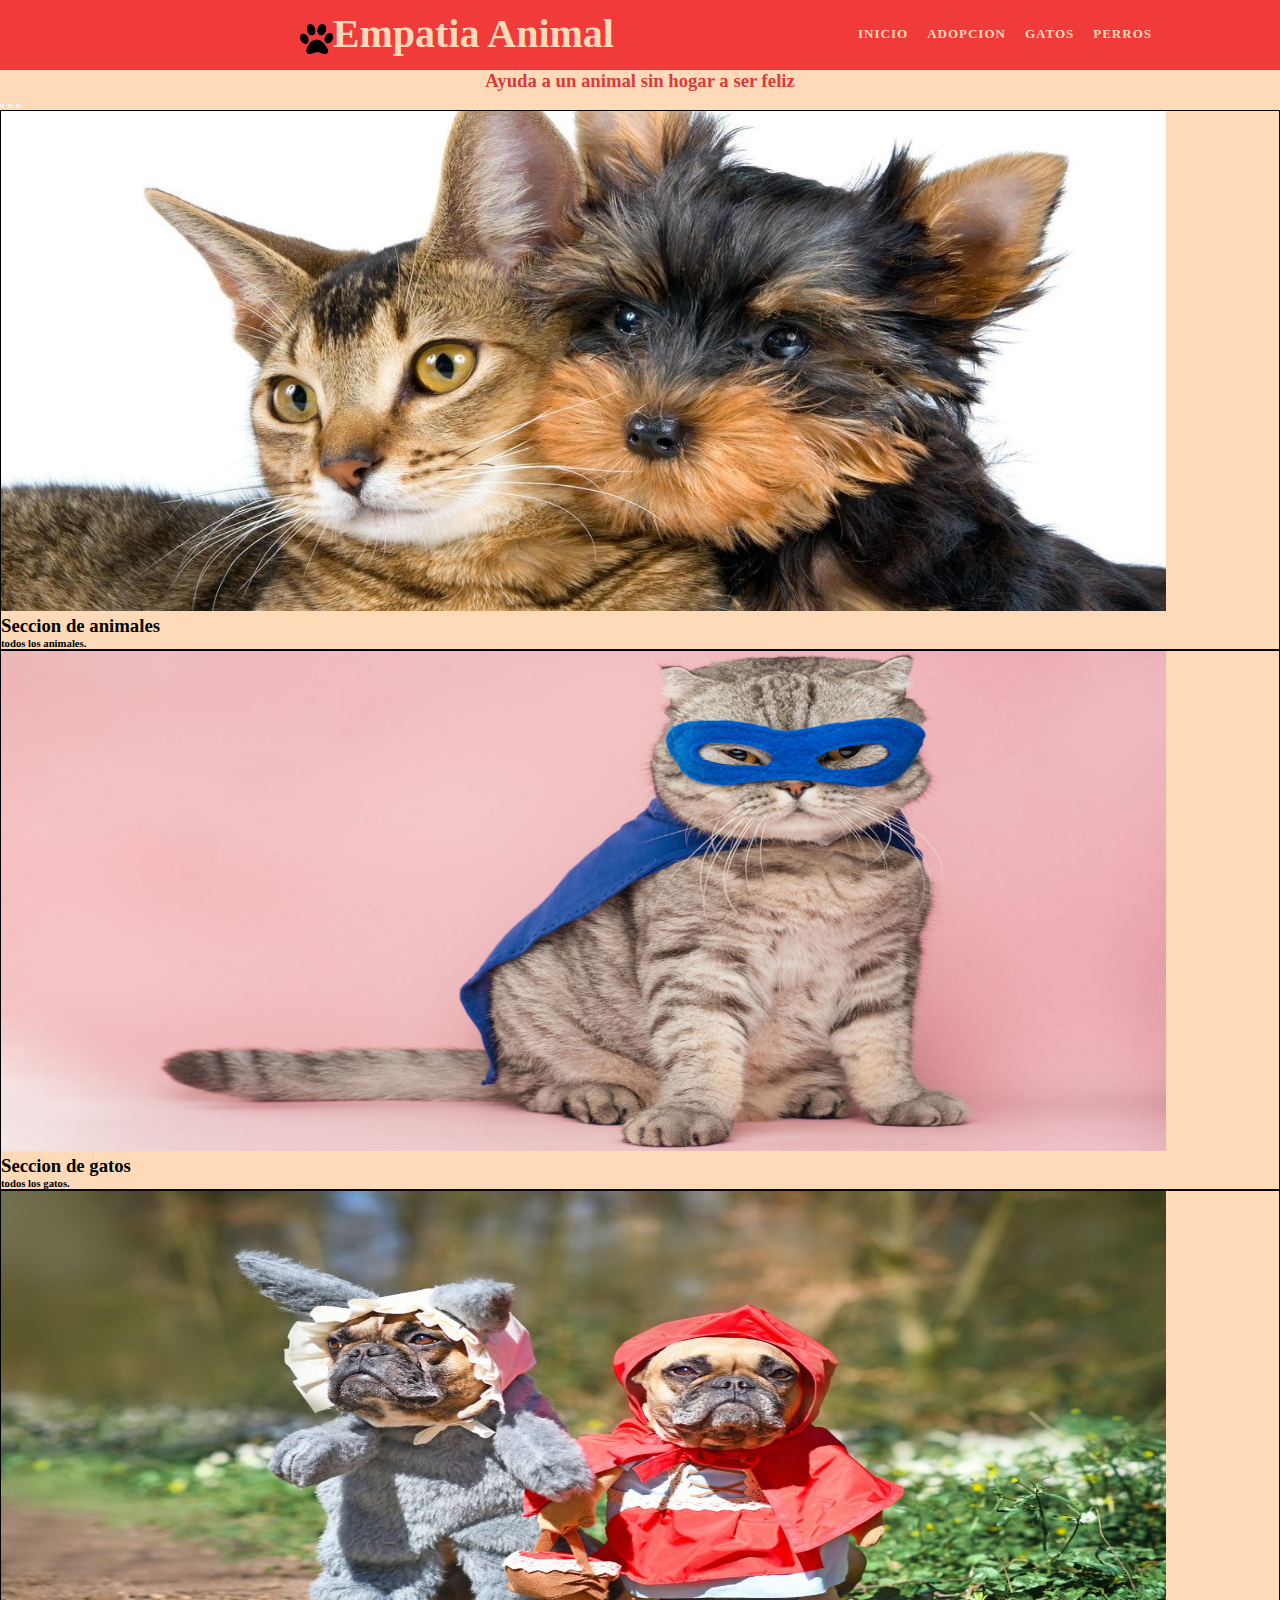
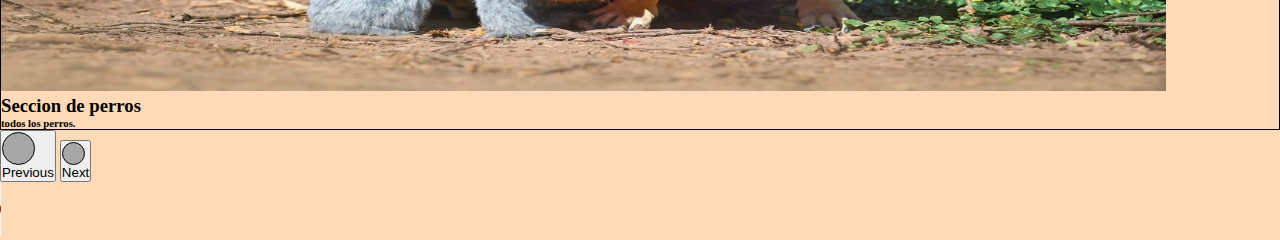
<file: ActividadTeam-main/index.html>
<!DOCTYPE html>
<html lang="en">
<head>
   <link href="https://cdn.jsdelivr.net/npm/bootstrap@5.1.3/dist/css/bootstrap.min.css" rel="stylesheet" integrity="sha384-1BmE4kWBq78iYhFldvKuhfTAU6auU8tT94WrHftjDbrCEXSU1oBoqyl2QvZ6jIW3" crossorigin="anonymous">
   

   <title>"Empatia Animal"</title>

   <link rel="shortcut icon" type="image" href="img\huella.jpg">
   <link type="text/css"  rel="stylesheet"  href="miestilo.css" >
   <link type="text/scss"  rel="stylesheet"  href="variable.scss" >
   
</head>
<header>
  <div class="ancho">
    <div class="icono">
      <img src="img\huella.jpg"></a>
    </div>
    <div class="logo">
      <p><a href="index.html">Empatia Animal</a></p>
    </div>
      <nav>
        <ul>
          <li><a href="index.html">Inicio</a></li>
          <li><a href="perrogato.html">Adopcion</a></li>
          <li><a href="gato.html">Gatos</a></li>
          <li><a href="perro.html">Perros</a></li>
        </ul>
      </nav>
  </div>
</header>
<body id="colorp">
 <p>  
  
    <h3 class="red-text ayuda centro"> Ayuda a un animal sin hogar a ser feliz </h3>    
</p>
<p>
  <div id="carouselExampleIndicators" class="carousel slide m-5 d-block " data-bs-ride="carousel">
    <div class="carousel-indicators">
      <button type="button" data-bs-target="#carouselExampleIndicators" data-bs-slide-to="0" class="active" aria-current="true" aria-label="Slide 1"></button>
      <button type="button" data-bs-target="#carouselExampleIndicators" data-bs-slide-to="1" aria-label="Slide 2"></button>
      <button type="button" data-bs-target="#carouselExampleIndicators" data-bs-slide-to="2" aria-label="Slide 3"></button>
    </div>
        <div class="carousel-inner ">
          <div class="carousel-item active" data-bs-interval="10000">
            <a href="perrogato.html">
            <img src="img\perrogato.jpg" class="d-md-block " id="tamano"></a>
            <div class="carousel-caption d-none d-md-block">
              <h3 id="black">Seccion de animales</h3>
              <h6 id="black"> todos los animales.</h6>
            </div>
          </div>
          <div class="carousel-item" data-bs-interval="2000">
            <a href="gato.html">
            <img src="img\gatosuper.jpg" class="d-block" id="tamano"></a>
            <div class="carousel-caption d-none d-md-block">
              <h3  id="black">Seccion de gatos</h3>
              <h6 id="black"> todos los gatos.</h6>
            </div>
          </div>
          <div class="carousel-item" data-bs-interval="2000">
            <a href="perro.html">
            <img src="img\perrosuper.jpg" class="d-block" id="tamano"></a>
            <div class="carousel-caption d-none d-md-block">
              <h3 id="black">Seccion de perros</h3>
              <h6 id="black"> todos los perros.</h6>
            </div>
          </div>
        </div>
        <button class="carousel-control-prev" type="button" data-bs-target="#carouselExampleIndicators" data-bs-slide="prev">
          <span class="carousel-control-prev-icon" aria-hidden="true"></span>
          <span class="visually-hidden">Previous</span>
        </button>
        <button class="carousel-control-next" type="button" data-bs-target="#carouselExampleIndicators" data-bs-slide="next">
          <span class="carousel-control-next-icon" aria-hidden="true"></span>
          <span class="visually-hidden">Next</span>
        </button>
      </div>
</p>
<p>
  <audio controls autoplay>
    <source src="perro.mp3" type="audio.mp3">
    <source src="perrito.mpeg" type="audio.mpeg">
    <source src="perro.mp3" type="audio.mpeg">
    <source src="version-perruna.mp3" type="audio.mpeg">
    <source src="version-perruna.wav" type="audio.wav">
    

    no
  </audio>

</p>



 <script src="https://cdn.jsdelivr.net/npm/@popperjs/core@2.10.2/dist/umd/popper.min.js" integrity="sha384-7+zCNj/IqJ95wo16oMtfsKbZ9ccEh31eOz1HGyDuCQ6wgnyJNSYdrPa03rtR1zdB" crossorigin="anonymous"></script>
<script src="https://cdn.jsdelivr.net/npm/bootstrap@5.1.3/dist/js/bootstrap.min.js" integrity="sha384-QJHtvGhmr9XOIpI6YVutG+2QOK9T+ZnN4kzFN1RtK3zEFEIsxhlmWl5/YESvpZ13" crossorigin="anonymous"></script>
</body>

</html>
</file>
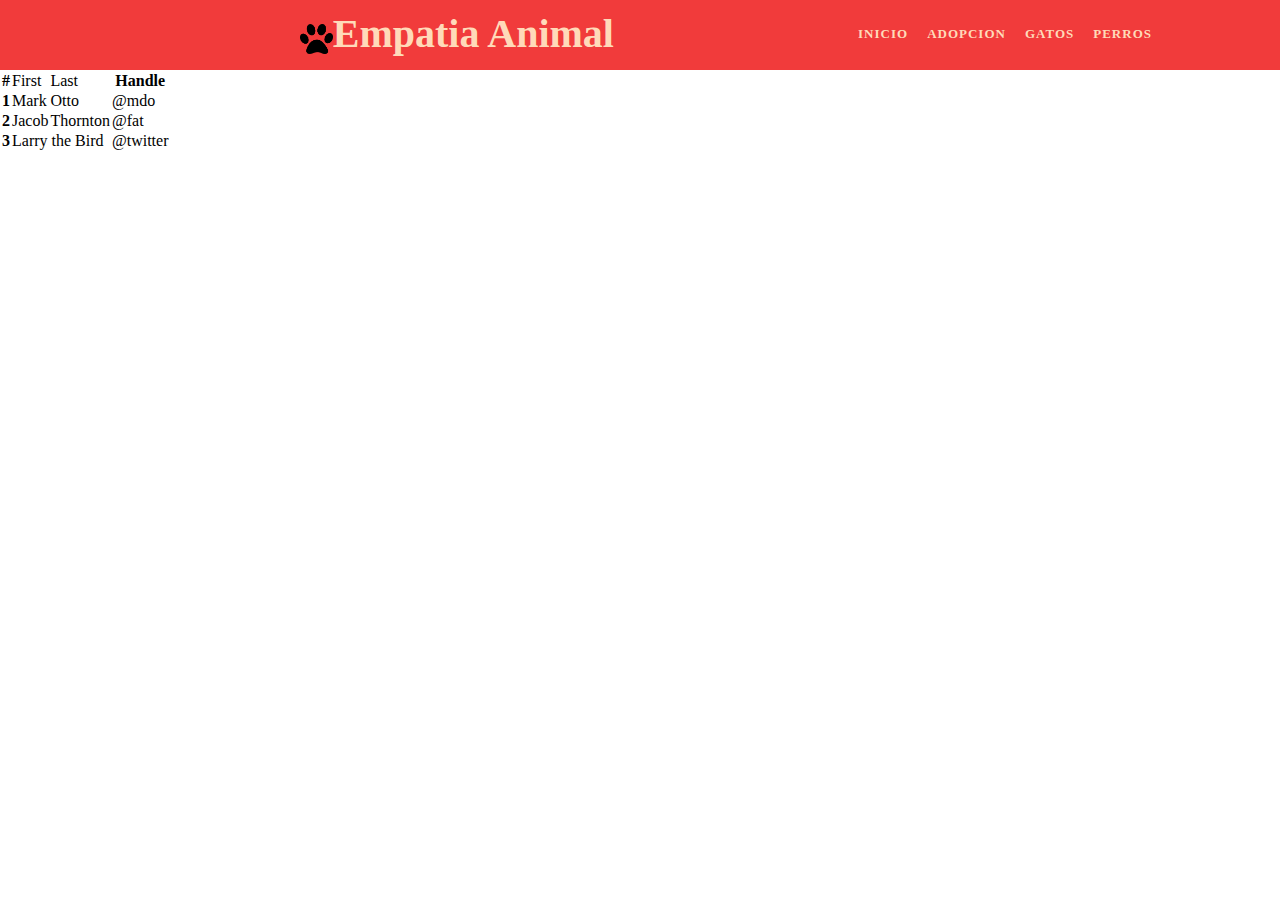
<file: ActividadTeam-main/crap.html>
<!DOCTYPE html>
<html lang="en">
<head>
    <link href="https://cdn.jsdelivr.net/npm/bootstrap@5.1.3/dist/css/bootstrap.min.css" rel="stylesheet" integrity="sha384-1BmE4kWBq78iYhFldvKuhfTAU6auU8tT94WrHftjDbrCEXSU1oBoqyl2QvZ6jIW3" crossorigin="anonymous">

    <title>"Empatia Animal"</title>
 
    <link rel="shortcut icon" type="image" href="img\huella.jpg">
    <link type="text/css"  rel="stylesheet"  href="miestilo.css" >
    <link type="text/scss"  rel="stylesheet"  href="variable.scss" >
</head>
<header>
    <div class="ancho">
      <div class="icono">
        <img src="img\huella.jpg"></a>
      </div>
      <div class="logo">
        <p><a href="index.html">Empatia Animal</a></p>
      </div>
        <nav>
          <ul>
            <li><a href="index.html">Inicio</a></li>
            <li><a href="perrogato.html">Adopcion</a></li>
            <li><a href="gato.html">Gatos</a></li>
            <li><a href="perro.html">Perros</a></li>
          </ul>
        </nav>
    </div>
  </header>
<body>
    <table class="table">
        <thead>
          <tr>
            <th scope="col">#</th>
            <td scope="col">First</td>
            <td scope="col">Last</td>
            <th scope="col">Handle</th>
          </tr>
        </thead>
        <tbody>
          <tr>
            <th scope="row">1</th>
            <td>Mark</td>
            <td>Otto</td>
            <td>@mdo</td>
          </tr>
          <tr>
            <th scope="row">2</th>
            <td>Jacob</td>
            <td>Thornton</td>
            <td>@fat</td>
          </tr>
          <tr>
            <th scope="row">3</th>
            <td colspan="2">Larry the Bird</td>
            <td>@twitter</td>
          </tr>
        </tbody>
      </table>
</body>
</html>
</file>
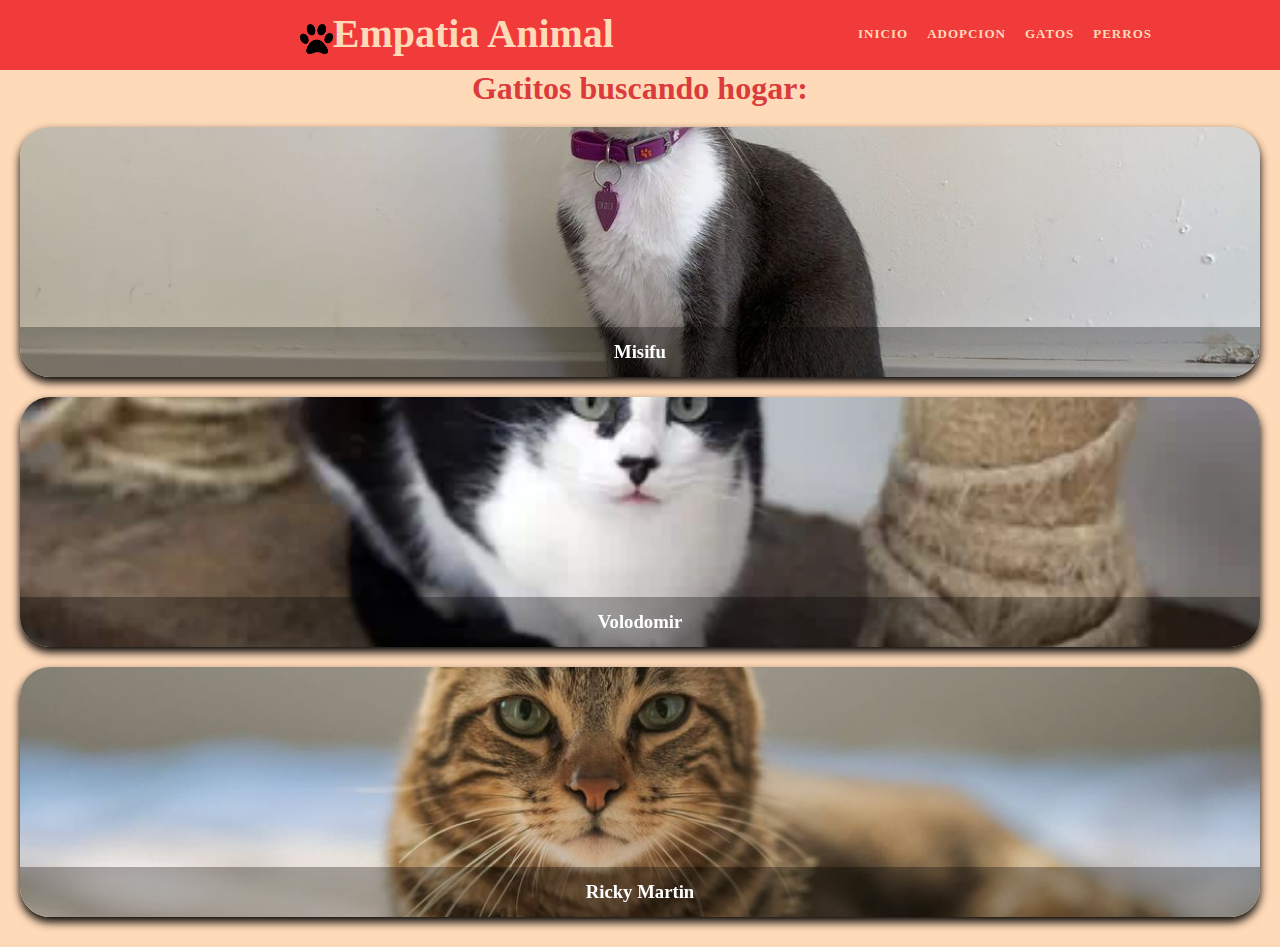
<file: ActividadTeam-main/gato.html>
<!DOCTYPE html>
<html lang="en">
<head>
    <link href="https://cdn.jsdelivr.net/npm/bootstrap@5.1.3/dist/css/bootstrap.min.css" rel="stylesheet" integrity="sha384-1BmE4kWBq78iYhFldvKuhfTAU6auU8tT94WrHftjDbrCEXSU1oBoqyl2QvZ6jIW3" crossorigin="anonymous">
    <title>"Fundacion Empatia Animal"</title>

    <link rel="shortcut icon" type="image" href="img\huella.jpg">
    <link type="text/css"  rel="stylesheet"  href="miestilo.css" >
    <link type="text/scss"  rel="stylesheet"  href="variable.scss" >

</head>
<header>
    <div class="ancho">
      <div class="icono">
        <img src="img\huella.jpg"></a>
      </div>
      <div class="logo">
        <p><a href="index.html">Empatia Animal</a></p>
      </div>
        <nav>
          <ul>
            <li><a href="index.html">Inicio</a></li>
            <li><a href="perrogato.html">Adopcion</a></li>
            <li><a href="gato.html">Gatos</a></li>
            <li><a href="perro.html">Perros</a></li>
          </ul>
        </nav>
    </div>
  </header>
<body id="colorp">

 <p> 
    <h1 class="red-text ayuda d-block centro">Gatitos buscando hogar:</h1>
 </p>
<p>
   
        <div class="mascota">
            <div class="row">
                <div class="col-xs-10 col-sm-6 col-md-4 mascota">
                    <div class="tarjeta">
                      <div class="face front">
                        <img src="img\mascota\gato1.jpg"  alt="Gatito numero 1" >
                        <h3>Misifu</h3>
                      </div>
                      <div class="face back">
                       <h3>Datos sobre Misifu:</h3>
                       <div class="edad">
                             <tr>
                               <th scope="col">Edad:</th>
                               <th scope="col">1 año</th>
                             </tr>
                       </div>
                       <div class="Raza">
                         <tr>
                           <th scope="col:">Raza:</th>
                           <th scope="col">Ragdoll</th>
                         </tr>
                       </div>     
                       <div class="Peso">
                         <tr>
                           <th scope="col:">Peso:</th>
                           <th scope="col">15 kg</th>
                         </tr>
                       </div> 
                       <div class="Tamaño">
                         <tr>
                           <th scope="col">Tamaño:</th>
                           <th scope="col">Mediano</th>
                         </tr>
                       </div>                                       
                       <div class="link">
                         <a href="#">
                           <button type="button" class="btn btn-danger">Adoptar</button>
                         </a>
                       </div>
                     </div>
                   </div>        
                  </div>
                              <div class="col-xs-10 col-sm-6 col-md-4 mascota">
                                <div class="tarjeta">
                                  <div class="face front">
                                    <img src="img\mascota\gato2.jpg"  alt="Gatito numero 2" >
                                    <h3>Volodomir</h3>
                                  </div>
                                  <div class="face back">
                                   <h3>Datos sobre Volodomir:</h3>
                                   <div class="edad">
                                         <tr>
                                           <th scope="col">Edad:</th>
                                           <th scope="col">3 años</th>
                                         </tr>
                                   </div>
                                   <div class="Raza">
                                     <tr>
                                       <th scope="col:">Raza:</th>
                                       <th scope="col">Cymric</th>
                                     </tr>
                                   </div>     
                                   <div class="Peso">
                                     <tr>
                                       <th scope="col:">Peso:</th>
                                       <th scope="col">30 kg</th>
                                     </tr>
                                   </div> 
                                   <div class="Tamaño">
                                     <tr>
                                       <th scope="col">Tamaño:</th>
                                       <th scope="col">Pequeño</th>
                                     </tr>
                                   </div>                                       
                                   <div class="link">
                                     <a href="#">
                                       <button type="button" class="btn btn-danger">Adoptar</button>
                                     </a>
                                   </div>
                                 </div>
                               </div>        
                              </div>
                        <div class="col-xs-10 col-sm-6 col-md-4 mascota">
                          <div class="tarjeta">
                            <div class="face front">
                              <img src="img\mascota\gato3.jpg"  alt="Gatito numero 3" >
                              <h3>Ricky Martin</h3>
                            </div>
                            <div class="face back">
                             <h3>Datos sobre Ricky Martin:</h3>
                             <div class="edad">
                                   <tr>
                                     <th scope="col">Edad:</th>
                                     <th scope="col">2 años</th>
                                   </tr>
                             </div>
                             <div class="Raza">
                               <tr>
                                 <th scope="col:">Raza:</th>
                                 <th scope="col">Europeo pelo corto</th>
                               </tr>
                             </div>     
                             <div class="Peso">
                               <tr>
                                 <th scope="col:">Peso:</th>
                                 <th scope="col">20 kg</th>
                               </tr>
                             </div> 
                             <div class="Tamaño">
                               <tr>
                                 <th scope="col">Tamaño:</th>
                                 <th scope="col">pequeño</th>
                               </tr>
                             </div>                                       
                             <div class="link">
                               <a href="#">
                                 <button type="button" class="btn btn-danger">Adoptar</button>
                               </a>
                             </div>
                           </div>
                         </div>        
                        </div>
</p>
</body>
</html>
</file>
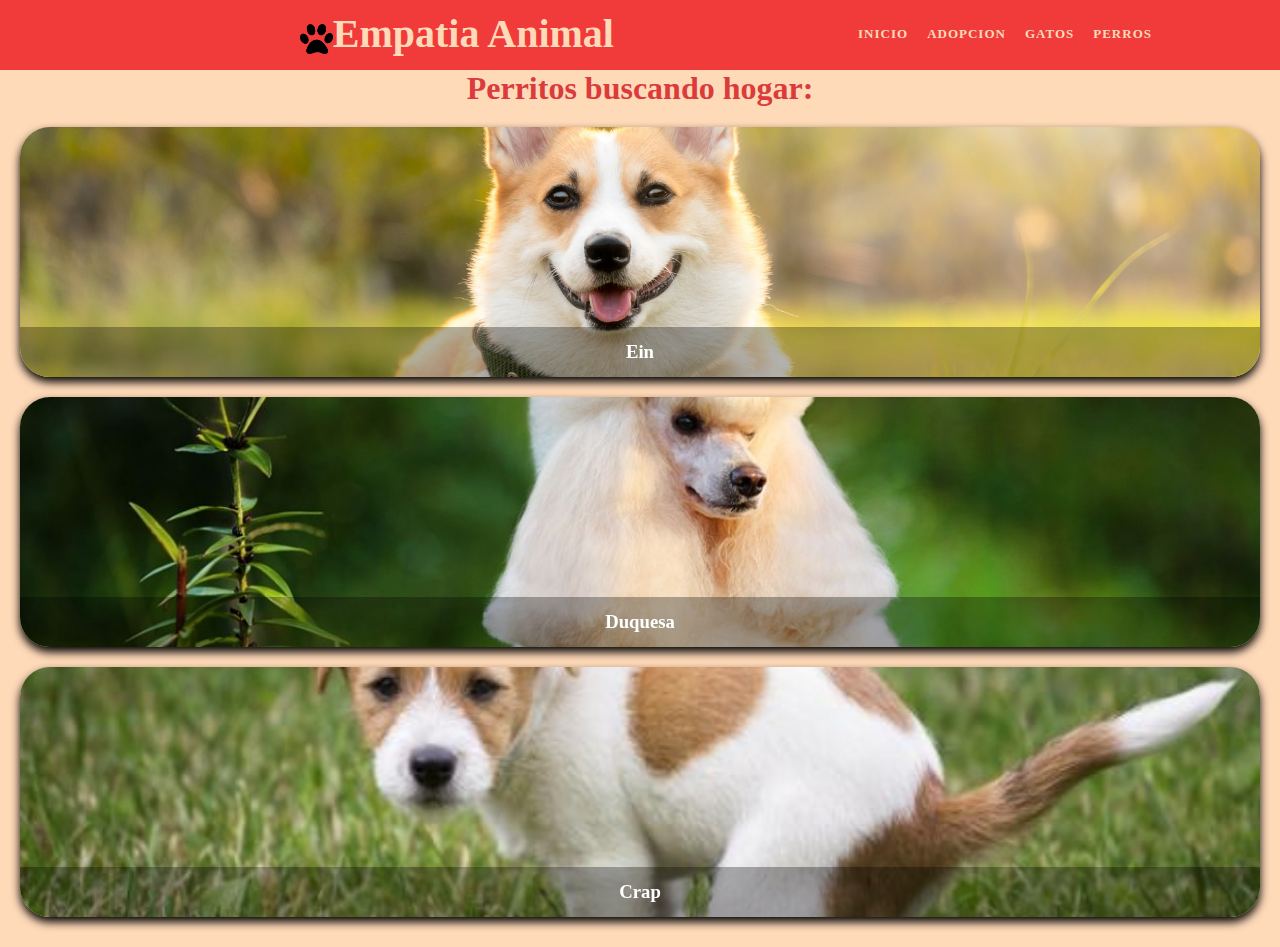
<file: ActividadTeam-main/perro.html>
<!DOCTYPE html>
<html lang="en">
<head>
    <link href="https://cdn.jsdelivr.net/npm/bootstrap@5.1.3/dist/css/bootstrap.min.css" rel="stylesheet" integrity="sha384-1BmE4kWBq78iYhFldvKuhfTAU6auU8tT94WrHftjDbrCEXSU1oBoqyl2QvZ6jIW3" crossorigin="anonymous">
    <title>"Fundacion Empatia Animal"</title>

    <link rel="shortcut icon" type="image" href="img\huella.jpg">
    <link type="text/css"  rel="stylesheet"  href="miestilo.css" >
    <link type="text/scss"  rel="stylesheet"  href="variable.scss" >
</head>
<header>
    <div class="ancho">
      <div class="icono">
        <img src="img\huella.jpg"></a>
      </div>
      <div class="logo">
        <p><a href="index.html">Empatia Animal</a></p>
      </div>
        <nav>
          <ul>
            <li><a href="index.html">Inicio</a></li>
            <li><a href="perrogato.html">Adopcion</a></li>
            <li><a href="gato.html">Gatos</a></li>
            <li><a href="perro.html">Perros</a></li>
          </ul>
        </nav>
    </div>
  </header>
  <body id="colorp">

    <p> 
       <h1 class="red-text ayuda d-block centro">Perritos buscando hogar:</h1>
    </p>
   <p>
      
           <div class="mascota">
               <div class="row">
                   <div class="col-xs-10 col-sm-6 col-md-4 mascota">
                       <div class="tarjeta">
                        <div class="face front">
                           
                          <img src="img\mascota\perro1.jpg"  alt="Perrito1 numero 1" >
                          <h3>Ein</h3>                      
                         </div>
                         <div class="face back">
                           <h3>Datos sobre Ein:</h3>
                           <div class="edad">
                                 <tr>
                                   <th scope="col">Edad:</th>
                                   <th scope="col">6 años</th>
                                 </tr>
                           </div>
                           <div class="Raza">
                             <tr>
                               <th scope="col:">Raza:</th>
                               <th scope="col">Corgi</th>
                             </tr>
                           </div>     
                           <div class="Peso">
                             <tr>
                               <th scope="col:">Peso:</th>
                               <th scope="col">50 kg</th>
                             </tr>
                           </div> 
                           <div class="Tamaño">
                             <tr>
                               <th scope="col">Tamaño:</th>
                               <th scope="col">Mediano</th>
                             </tr>
                           </div>                                       
                           <div class="link">
                             <a href="#">
                               <button type="button" class="btn btn-danger">Adoptar</button>
                             </a>
                             
                           </div>
                         </div>
                      </div>
                  </div>
                  <div class="col-xs-10 col-sm-6 col-md-4 mascota">
                      <div class="tarjeta">
                       <div class="face front">
                      <img src="img\mascota\perro2.jpg"  alt="Perrito2 numero 2" >
                      <h3>Duquesa</h3>
                      </div>
                      <div class="face back">
                       <h3>Datos sobre Duquesa:</h3>
                       <div class="edad">
                     <th scope="col">Edad:</th>
                     <th scope="col">4 años</th>
                   </tr>
             </div>
             <div class="Raza">
               <tr>
                 <th scope="col:">Raza:</th>
                 <th scope="col">Poodle</th>
               </tr>
             </div>     
             <div class="Peso">
               <tr>
                 <th scope="col:">Peso:</th>
                 <th scope="col">55 kg</th>
               </tr>
             </div> 
             <div class="Tamaño">
               <tr>
                 <th scope="col">Tamaño:</th>
                 <th scope="col">Grande</th>
               </tr>
             </div>                                       
             <div class="link">
               <a href="#">
                 <button type="button" class="btn btn-danger">Adoptar</button>
               </a>
             </div>
           </div>
         </div>
              </div>
              <div class="col-xs-10 col-sm-6 col-md-4 mascota">
                <div class="tarjeta">
                 <div class="face front">
                <img src="img\mascota\perro3.jpg"  alt="Perrito numero 3" >
                <h3>Crap</h3>
            </div>
            <div class="face back">
             <h3>Datos sobre Crap:</h3>
             <div class="edad">
                   <tr>
                     <th scope="col">Edad:</th>
                     <th scope="col">6 meses</th>
                   </tr>
             </div>
             <div class="Raza">
               <tr>
                 <th scope="col:">Raza:</th>
                 <th scope="col">Beagle</th>
               </tr>
             </div>     
             <div class="Peso">
               <tr>
                 <th scope="col:">Peso:</th>
                 <th scope="col">15 kg</th>
               </tr>
             </div> 
             <div class="Tamaño">
               <tr>
                 <th scope="col">Tamaño:</th>
                 <th scope="col">Pequeño</th>
               </tr>
             </div>                                       
             <div class="link">
               <a href="#">
                 <button type="button" class="btn btn-danger">Adoptar</button>
               </a>
             </div>
           </div>
           
         </div>        
        </div>


</p>
</body>

</html>
</file>
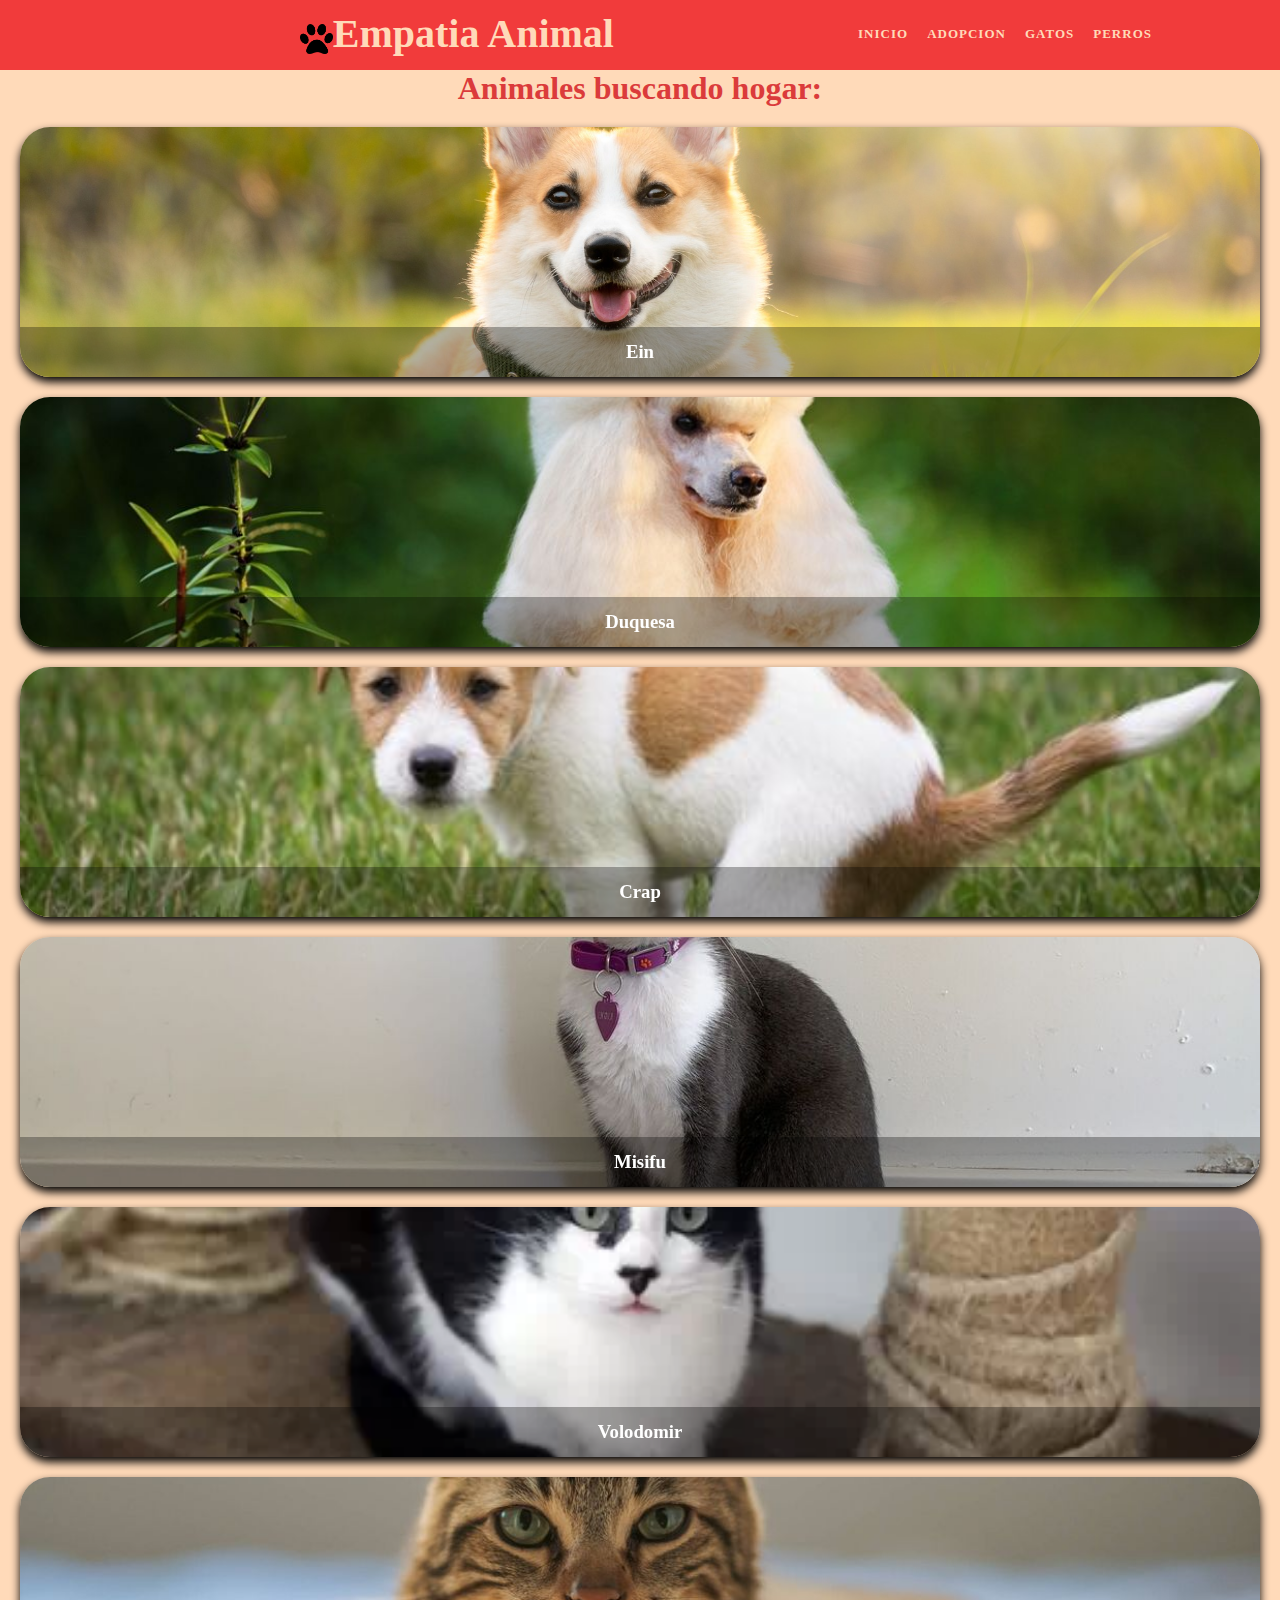
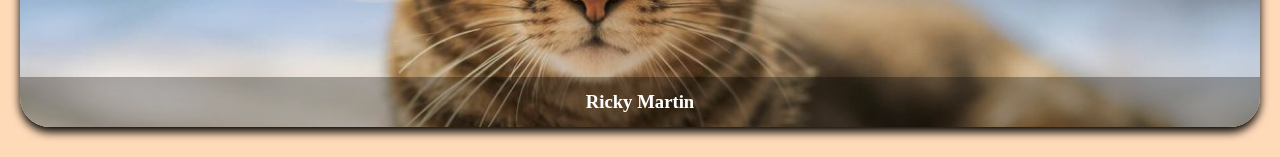
<file: ActividadTeam-main/perrogato.html>
<!DOCTYPE html>
<html lang="en">
<head>
    <link href="https://cdn.jsdelivr.net/npm/bootstrap@5.1.3/dist/css/bootstrap.min.css" rel="stylesheet" integrity="sha384-1BmE4kWBq78iYhFldvKuhfTAU6auU8tT94WrHftjDbrCEXSU1oBoqyl2QvZ6jIW3" crossorigin="anonymous">
    <title>"Fundacion Empatia Animal"</title>

    <link rel="shortcut icon" type="image" href="img\huella.jpg">
    <link type="text/css"  rel="stylesheet"  href="miestilo.css" >
    <link type="text/scss"  rel="stylesheet"  href="variable.scss" >
    <meta charset="UTF-8">
    <meta http-equiv="X-UA-Compatible" content="IE=edge">
    <meta name="viewport" content="width=device-width, initial-scale=1.0">
    <title>Document</title>
</head>
<header>
    <div class="ancho">
      <div class="icono">
        <img src="img\huella.jpg"></a>
      </div>
      <div class="logo">
        <p><a href="index.html">Empatia Animal</a></p>
      </div>
        <nav>
          <ul>
            <li><a href="index.html">Inicio</a></li>
            <li><a href="perrogato.html">Adopcion</a></li>
            <li><a href="gato.html">Gatos</a></li>
            <li><a href="perro.html">Perros</a></li>
          </ul>
        </nav>
    </div>
  </header>
  <body id="colorp">

    <p> 
       <h1 class="red-text ayuda d-block centro">Animales buscando hogar:</h1>
    </p>
    
   <p>
      
           <div class="mascota">
               <div class="row">
                   <div class="col-xs-10 col-sm-6 col-md-4 mascota">
                       <div class="tarjeta">
                         <div class="face front">
                           
                       <img src="img\mascota\perro1.jpg"  alt="Perrito1 numero 1" >
                       <h3>Ein</h3>                      
                      </div>
                      <div class="face back">
                        <h3>Datos sobre Ein:</h3>
                        <div class="edad">
                              <tr>
                                <th scope="col">Edad:</th>
                                <th scope="col">6 años</th>
                              </tr>
                        </div>
                        <div class="Raza">
                          <tr>
                            <th scope="col:">Raza:</th>
                            <th scope="col">Corgi</th>
                          </tr>
                        </div>     
                        <div class="Peso">
                          <tr>
                            <th scope="col:">Peso:</th>
                            <th scope="col">50 kg</th>
                          </tr>
                        </div> 
                        <div class="Tamaño">
                          <tr>
                            <th scope="col">Tamaño:</th>
                            <th scope="col">Mediano</th>
                          </tr>
                        </div>                                       
                        <div class="link">
                          <a href="#">
                            <button type="button" class="btn btn-danger">Adoptar</button>
                          </a>
                          
                        </div>
                      </div>
                   </div>
               </div>
               <div class="col-xs-10 col-sm-6 col-md-4 mascota">
                   <div class="tarjeta">
                    <div class="face front">
                   <img src="img\mascota\perro2.jpg"  alt="Perrito2 numero 2" >
                   <h3>Duquesa</h3>
                   </div>
                   <div class="face back">
                    <h3>Datos sobre Duquesa:</h3>
                    <div class="edad">
                  <th scope="col">Edad:</th>
                  <th scope="col">4 años</th>
                </tr>
          </div>
          <div class="Raza">
            <tr>
              <th scope="col:">Raza:</th>
              <th scope="col">Poodle</th>
            </tr>
          </div>     
          <div class="Peso">
            <tr>
              <th scope="col:">Peso:</th>
              <th scope="col">55 kg</th>
            </tr>
          </div> 
          <div class="Tamaño">
            <tr>
              <th scope="col">Tamaño:</th>
              <th scope="col">Grande</th>
            </tr>
          </div>                                       
          <div class="link">
            <a href="#">
              <button type="button" class="btn btn-danger">Adoptar</button>
            </a>
          </div>
        </div>
      </div>
           </div>
           <div class="col-xs-10 col-sm-6 col-md-4 mascota">
               <div class="tarjeta">
                <div class="face front">
               <img src="img\mascota\perro3.jpg"  alt="Perrito numero 3" >
               <h3>Crap</h3>
           </div>
           <div class="face back">
            <h3>Datos sobre Crap:</h3>
            <div class="edad">
                  <tr>
                    <th scope="col">Edad:</th>
                    <th scope="col">6 meses</th>
                  </tr>
            </div>
            <div class="Raza">
              <tr>
                <th scope="col:">Raza:</th>
                <th scope="col">Beagle</th>
              </tr>
            </div>     
            <div class="Peso">
              <tr>
                <th scope="col:">Peso:</th>
                <th scope="col">15 kg</th>
              </tr>
            </div> 
            <div class="Tamaño">
              <tr>
                <th scope="col">Tamaño:</th>
                <th scope="col">Pequeño</th>
              </tr>
            </div>                                       
            <div class="link">
              <a href="#">
                <button type="button" class="btn btn-danger">Adoptar</button>
              </a>
            </div>
          </div>
          
        </div>        
       </div>
       <div class="col-xs-10 col-sm-6 col-md-4 mascota">
        <div class="tarjeta">
          <div class="face front">
        <img src="img\mascota\gato1.jpg"  alt="Gatito numero 1" >
        <h3>Misifu</h3>
      </div>
      <div class="face back">
       <h3>Datos sobre Misifu:</h3>
       <div class="edad">
             <tr>
               <th scope="col">Edad:</th>
               <th scope="col">1 año</th>
             </tr>
       </div>
       <div class="Raza">
         <tr>
           <th scope="col:">Raza:</th>
           <th scope="col">Ragdoll</th>
         </tr>
       </div>     
       <div class="Peso">
         <tr>
           <th scope="col:">Peso:</th>
           <th scope="col">15 kg</th>
         </tr>
       </div> 
       <div class="Tamaño">
         <tr>
           <th scope="col">Tamaño:</th>
           <th scope="col">Mediano</th>
         </tr>
       </div>                                       
       <div class="link">
         <a href="#">
           <button type="button" class="btn btn-danger">Adoptar</button>
         </a>
       </div>
     </div>
   </div>        
  </div>
              <div class="col-xs-10 col-sm-6 col-md-4 mascota">
                <div class="tarjeta">
                  <div class="face front">
                    <img src="img\mascota\gato2.jpg"  alt="Gatito numero 2" >
                    <h3>Volodomir</h3>
                  </div>
                  <div class="face back">
                   <h3>Datos sobre Volodomir:</h3>
                   <div class="edad">
                         <tr>
                           <th scope="col">Edad:</th>
                           <th scope="col">3 años</th>
                         </tr>
                   </div>
                   <div class="Raza">
                     <tr>
                       <th scope="col:">Raza:</th>
                       <th scope="col">Cymric</th>
                     </tr>
                   </div>     
                   <div class="Peso">
                     <tr>
                       <th scope="col:">Peso:</th>
                       <th scope="col">30 kg</th>
                     </tr>
                   </div> 
                   <div class="Tamaño">
                     <tr>
                       <th scope="col">Tamaño:</th>
                       <th scope="col">Pequeño</th>
                     </tr>
                   </div>                                       
                   <div class="link">
                     <a href="#">
                       <button type="button" class="btn btn-danger">Adoptar</button>
                     </a>
                   </div>
                 </div>
               </div>        
              </div>
        <div class="col-xs-10 col-sm-6 col-md-4 mascota">
          <div class="tarjeta">
            <div class="face front">
              <img src="img\mascota\gato3.jpg"  alt="Gatito numero 3" >
              <h3>Ricky Martin</h3>
            </div>
            <div class="face back">
             <h3>Datos sobre Ricky Martin:</h3>
             <div class="edad">
                   <tr>
                     <th scope="col">Edad:</th>
                     <th scope="col">2 años</th>
                   </tr>
             </div>
             <div class="Raza">
               <tr>
                 <th scope="col:">Raza:</th>
                 <th scope="col">Europeo pelo corto</th>
               </tr>
             </div>     
             <div class="Peso">
               <tr>
                 <th scope="col:">Peso:</th>
                 <th scope="col">20 kg</th>
               </tr>
             </div> 
             <div class="Tamaño">
               <tr>
                 <th scope="col">Tamaño:</th>
                 <th scope="col">pequeño</th>
               </tr>
             </div>                                       
             <div class="link">
               <a href="#">
                 <button type="button" class="btn btn-danger">Adoptar</button>
               </a>
             </div>
           </div>
         </div>        
        </div>
  </p>
</body>
</html>
</file>
<file: ActividadTeam-main/miestilo.css>
*{margin: 0;
padding: 0;}
.img{float: right;}
#rojito{text-align: center;
    color :red;}
#colorp{background-color: peachpuff;}
.tamano{width: 70%;
height: 70px;}
#tamano{width: 1165px;
        height: 500px;
        align-items: center;
       }
#item{align-items: center;}
#black{color: black;}
.carouselExampleIndicators{margin: 20%;}
.carousel-item{border: 1px solid black;
    height: auto;
    align-items: center;}

.carousel-control-prev-icon, .carousel-control-next-icon {
    top: 100;
    height: 10px;
    width: 10px;
    outline: black;
    background-color: rgba(0, 0, 0, 0.3);
    background-size: 50%, 50%;
    border-radius: 50%;
    border: 1px solid black;
    display: flex;
    align-items: center;
    justify-content: space-between;
    padding: 20%;
    text-align: center;
    
}
#icono{width: 100px;
    height: 100px;}
.ayuda{font-family: 'ayuda'cursive;}
.red-text{color: rgb(219, 59, 59);}
.centro{text-align: center;
align-items: center;
align-content: center;
align-self: center;}
.mascota img{
    width: 100%;
height: 100%;
border-radius: 0%;
margin-top: 0%;
position: absolute;
object-fit: cover;
}
.tarjeta {border-radius: 10%;
position: relative;
width: 200;
height: 250px;
background-color: peachpuff;
box-shadow: 0 0px 0px;
margin: 20px;

}
.tarjeta .face{
    position: absolute;
    width: 100%;
    height: 100%;
    backface-visibility: hidden;
    border-radius: 30px;
    overflow: hidden;
    transition: 0.5s;}
.tarjeta .front{
    transform: perspective(600px)rotateY(0deg);
    box-shadow: 0 5px 10px black;}
.tarjeta .front h3{
    position: absolute;
    bottom: 0;
    width: 100%;
    top: 80%;
    height: 50px;
    line-height: 50px;
    color: rgb(255, 255, 255);
    text-align:center;
    background: rgba(0, 0, 0, 0.3);}
.tarjeta .back{
    transform: perspective(600px)rotateY(180deg);
    background: rgb(238, 185, 139);
    padding: 15px;
    color:rgb(0, 0, 0);
    display: flex;
    flex-direction: column;
    justify-content: space-between;
    text-align: center;}
.tarjeta .back .link{    
    height: 50px;
    line-height: 50px;}
.tarjeta .back .link a{
    color: rgb(0, 0, 0);}
.tarjeta .back h3{
    font-size: 30px;
    margin-top: 20px;
    letter-spacing: 2px;
margin-top: 0%;}
.tarjeta .back p{letter-spacing: 1px;}
.tarjeta:hover .front{transform: perspective(600px) rotateY(180deg);}
.tarjeta:hover .back{transform: perspective(600px) rotateY(360deg);}
header{height: 100%;
background-color: rgb(241, 59, 59);
height: 70px;}
.ancho{width: 80%;
height: 70px;
background-color: rgb(241, 59, 59);
margin: auto;}
.logo{width: 30%;
height: 70px;
background-color: rgb(241, 59, 59);
float: left;
padding-top: 10px;
box-sizing: border-box;}
.logo p a{
    color: peachpuff;
    font-size: 40px;
    text-decoration: none;
    font-weight: bold;
 
}
nav{width: 50%;
height: 70px;
background-color: rgb(241, 59, 59);
float: left;
text-align: right;
padding-top: 24px;
box-sizing: border-box;}
nav ul li { display: inline;
}
nav ul li a{color: peachpuff;
font-size: 13px;
text-decoration: none;
text-transform: uppercase;
padding-left: 15px;
font-weight: bold;
letter-spacing: 1px;}
.icono{width: 20%;
    height: 70px;
    background-color: rgb(241, 59, 59);
    float: left;
    text-align: right;
    padding-top: 24px;
    box-sizing: border-box;
float: inline-start;}

.icono img{width: 16%;
height: 30px;
color: peachpuff;
font-size: 40px;
text-decoration: none;
font-weight: bold;
}
.tarjeta .back .col th{text-align:right}
</file>
